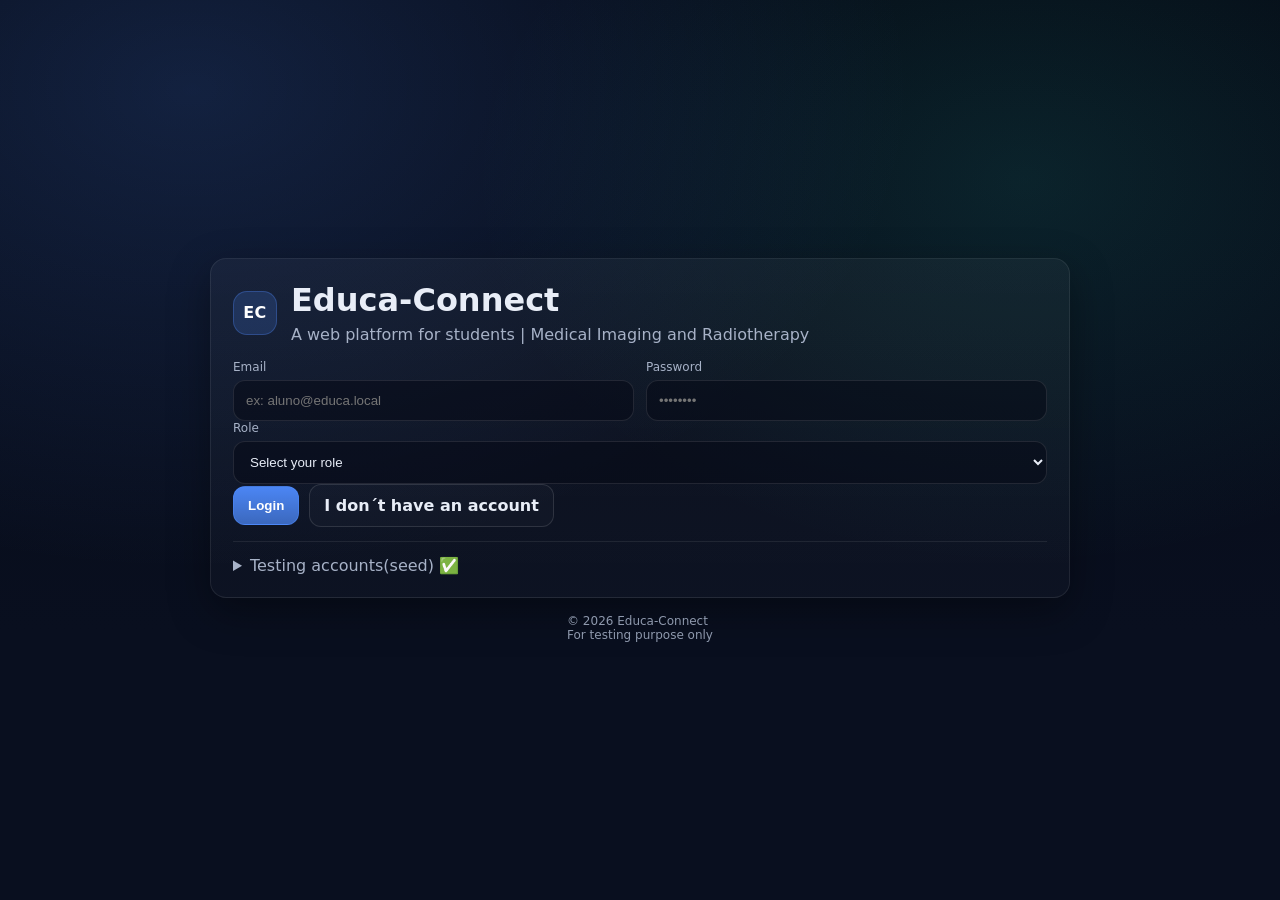
<file: index.html>
<!DOCTYPE html>
<html lang="pt">
<head>
  <meta charset="UTF-8" />
  <meta name="viewport" content="width=device-width,initial-scale=1.0" />
  <title>Educa-Connect • Login</title>
  <link rel="stylesheet" href="style.css" />
</head>
<body data-page="login">
  <div class="shell">
    <div class="card">
      <div class="brand">
        <div class="logo">EC</div>
        <div>
          <h1>Educa-Connect</h1>
          <p class="muted">A web platform for students | Medical Imaging and Radiotherapy</p>
        </div>
      </div>

      <div class="alert error" id="loginError" hidden></div>

      <div class="grid2">
        <div class="field">
          <label>Email</label>
          <input id="email" type="email" placeholder="ex: aluno@educa.local" autocomplete="username" />
        </div>
        <div class="field">
          <label>Password</label>
          <input id="password" type="password" placeholder="••••••••" autocomplete="current-password" />
        </div>
      </div>

      <div class="field">
        <label>Role</label>
        <select id="role">
          <option value="" selected disabled>Select your role</option>
          <option value="student">Student</option>
          <option value="teacher">Professor</option>
          <option value="supervisor">Supervisor</option>
          <option value="admin">Administrator</option>
        </select>
      </div>

      <div class="row">
        <button class="btn primary" id="btnLogin">Login</button>
        <a class="btn ghost" href="contact.html">I don´t have an account</a>
      </div>

      <div class="divider"></div>

      <details class="help">
        <summary>Testing accounts(seed) ✅</summary>
        <ul class="muted">
          <li><b>admin@educa.local</b> / admin123</li>
          <li><b>prof@educa.local</b> / prof123</li>
          <li><b>sup@educa.local</b> / sup123</li>
          <li><b>student@educa.local</b> / student123</li>
        </ul>
      </details>
    </div>

    <footer class="foot muted">
      <span>© <span id="year"></span> Educa-Connect</span>
      <p>For testing purpose only</p>
    </footer>
  </div>

  <script src="app.js"></script>
</body>
</html>
</file>
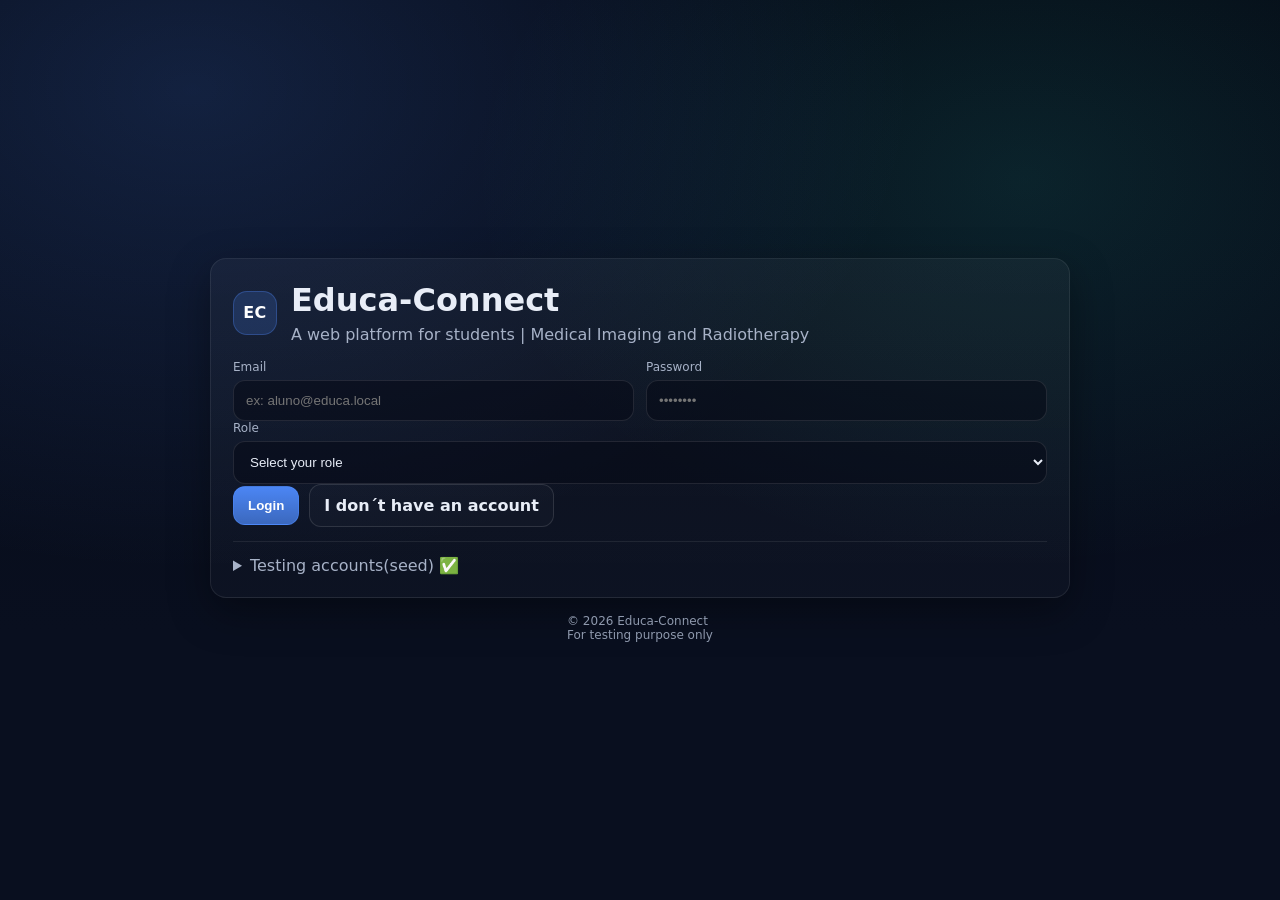
<file: admin.html>
<!DOCTYPE html>
<html lang="pt">
<head>
  <meta charset="UTF-8" />
  <meta name="viewport" content="width=device-width,initial-scale=1.0" />
  <title>Educa-Connect • Admin</title>
  <link rel="stylesheet" href="style.css" />
</head>
<body data-page="admin">
  <div class="layout">
    <aside class="sidebar">
      <div class="sidebarTop">
        <div class="brand mini">
          <div class="logo">EC</div>
          <div>
            <div class="title">Educa-Connect</div>
            <div class="muted tiny" id="whoami"></div>
          </div>
        </div>
      </div>

      <nav class="nav">
        <a class="navItem" href="dashboard.html">🏠 Dashboard</a>
        <a class="navItem" href="chat.html">💬 Chat</a>
        <a class="navItem" href="calendar.html">📅 Calendar</a>
        <a class="navItem" href="profile.html">👤 Profile</a>
        <a class="navItem active" href="admin.html">🛠️ Admin</a>
        <button class="navItem danger" id="btnLogout">⎋ Logout</button>
      </nav>
    </aside>

    <main class="main">
      <header class="topbar">
        <div>
          <h2>Administration</h2>
          <p class="muted">Manage users and access requests</p>
        </div>
      </header>

      <section class="panel">
        <div class="panelHeader">
          <h3>Create user</h3>
          <p class="muted tiny">Create accounts for students/professors/supervisors/admin.</p>
        </div>

        <form id="createUserForm" class="formGrid">
          <div class="field">
            <label>Name</label>
            <input id="cuName" type="text" placeholder="e.g. Joana Silva" />
          </div>
          <div class="field">
            <label>Email</label>
            <input id="cuEmail" type="email" placeholder="e.g. joana@escola.pt" />
          </div>
          <div class="field">
            <label>Password</label>
            <input id="cuPass" type="text" placeholder="e.g. 123456" />
          </div>
          <div class="field">
            <label>Role</label>
            <select id="cuRole">
              <option value="student">student</option>
              <option value="teacher">professor</option>
              <option value="supervisor">supervisor</option>
              <option value="admin">admin</option>
            </select>
          </div>
          <div class="row">
            <button class="btn primary" type="submit">Submit</button>
          </div>
          <div class="alert ok" id="cuOk" hidden></div>
          <div class="alert error" id="cuErr" hidden></div>
        </form>
      </section>

      <section class="panel">
        <div class="panelHeader">
          <h3>Users</h3>
          <p class="muted tiny">Edit the name/role and remove users.</p>
        </div>
        <div class="tableWrap">
          <table class="table" id="userTable">
            <thead>
              <tr>
                <th>Name</th>
                <th>Email</th>
                <th>Role</th>
                <th class="right">Actions</th>
              </tr>
            </thead>
            <tbody></tbody>
          </table>
        </div>
        <div class="alert error" id="adminErr" hidden></div>
      </section>

      <section class="panel">
        <div class="panelHeader">
          <h3>Requests / Contacts</h3>
          <p class="muted tiny">User messages without account.</p>
        </div>
        <div id="contactList" class="list"></div>
      </section>
    </main>
  </div>

  <script src="app.js"></script>
</body>
</html>
</file>
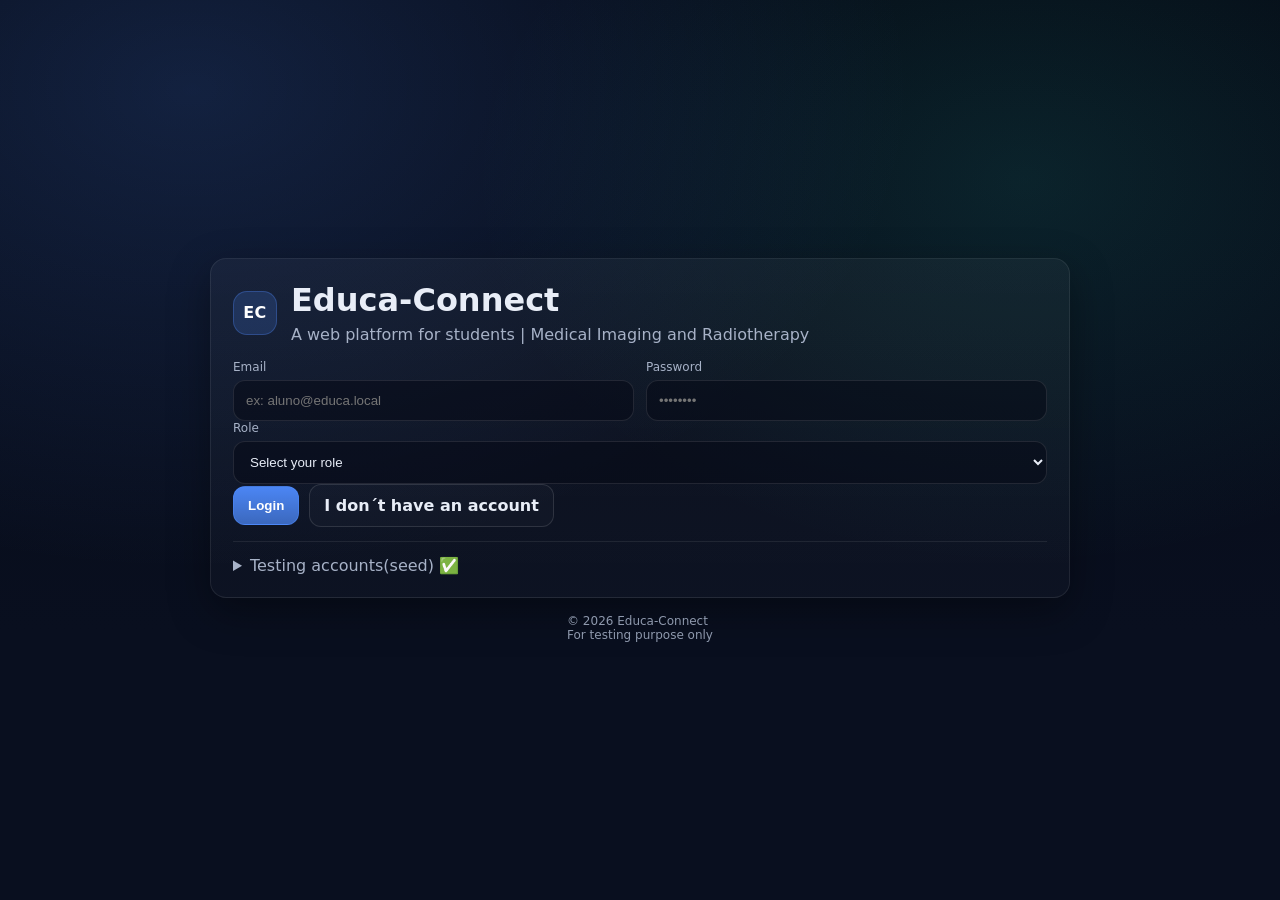
<file: calendar.html>
<!DOCTYPE html>
<html lang="pt">
<head>
  <meta charset="UTF-8" />
  <meta name="viewport" content="width=device-width,initial-scale=1.0" />
  <title>Educa-Connect • Calendar</title>
  <link rel="stylesheet" href="style.css" />
</head>
<body data-page="calendar">
  <div class="layout">
    <aside class="sidebar">
      <div class="sidebarTop">
        <div class="brand mini">
          <div class="logo">EC</div>
          <div>
            <div class="title">Educa-Connect</div>
            <div class="muted tiny" id="whoami"></div>
          </div>
        </div>
      </div>

      <nav class="nav">
        <a class="navItem" href="dashboard.html">🏠 Dashboard</a>
        <a class="navItem" href="chat.html">💬 Chat</a>
        <a class="navItem active" href="calendar.html">📅 Calendar</a>
        <a class="navItem" href="profile.html">👤 Profile</a>
        <a class="navItem" href="admin.html" id="adminLink" hidden>🛠️ Admin</a>
        <button class="navItem danger" id="btnLogout">⎋ Logout</button>
      </nav>
    </aside>

    <main class="main">
      <header class="topbar">
        <div>
          <h2>Calendar</h2>
          <p class="muted">Book your meetings and follow your events</p>
        </div>
      </header>

      <section class="panel">
        <div class="panelHeader">
          <h3>Book a meeting</h3>
          <p class="muted tiny">All participants have access to the meeting.</p>
        </div>

        <form id="eventForm" class="formGrid">
          <div class="field">
            <label>Date</label>
            <input id="eDate" type="date" />
          </div>
          <div class="field">
            <label>Time</label>
            <input id="eTime" type="time" />
          </div>
          <div class="field full">
            <label>Description</label>
            <input id="eDesc" type="text" placeholder="e.g. Clinical internship follow-up meeting." />
          </div>
          <div class="field full">
            <label>Participants</label>
            <div id="participants" class="chips"></div>
            <div class="muted tiny">Select 1+ person (student/prof/supervisor/admin).</div>
          </div>

          <div class="row">
            <button class="btn primary" type="submit">Submit event</button>
          </div>

          <div class="alert ok" id="eOk" hidden></div>
          <div class="alert error" id="eErr" hidden></div>
        </form>
      </section>

      <section class="panel">
        <div class="panelHeader">
          <h3>Upcoming events</h3>
        </div>
        <div id="eventList" class="list"></div>
      </section>
    </main>
  </div>

  <script src="app.js"></script>
</body>
</html>
</file>
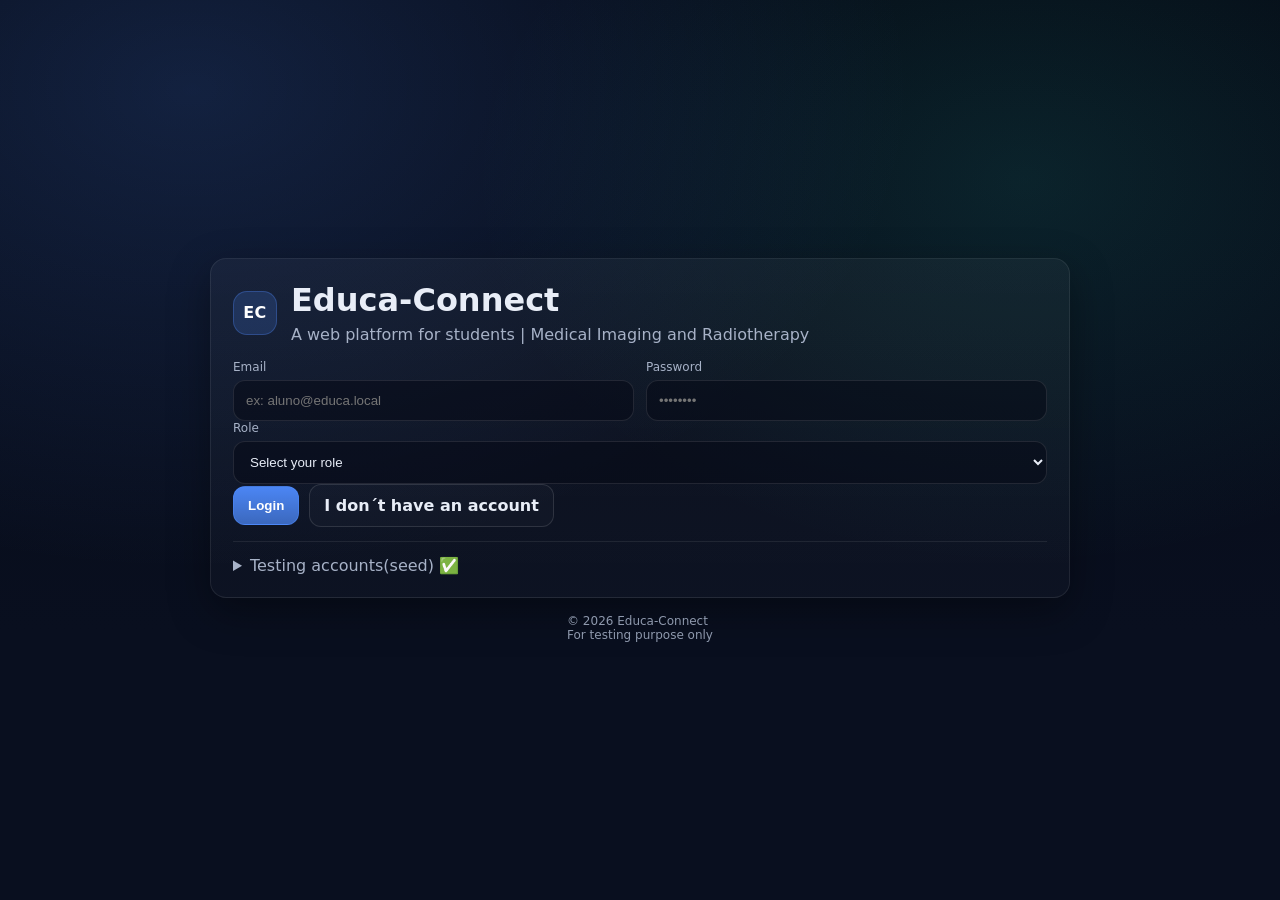
<file: chat.html>
<!DOCTYPE html>
<html lang="pt">
<head>
  <meta charset="UTF-8" />
  <meta name="viewport" content="width=device-width,initial-scale=1.0" />
  <title>Educa-Connect • Chat</title>
  <link rel="stylesheet" href="style.css" />
</head>
<body data-page="chat">
  <div class="layout">
    <aside class="sidebar">
      <div class="sidebarTop">
        <div class="brand mini">
          <div class="logo">EC</div>
          <div>
            <div class="title">Educa-Connect</div>
            <div class="muted tiny" id="whoami"></div>
          </div>
        </div>
      </div>

      <nav class="nav">
        <a class="navItem" href="dashboard.html">🏠 Dashboard</a>
        <a class="navItem active" href="chat.html">💬 Chat</a>
        <a class="navItem" href="calendar.html">📅 Calendar</a>
        <a class="navItem" href="profile.html">👤 Profile</a>
        <a class="navItem" href="admin.html" id="adminLink" hidden>🛠️ Admin</a>
        <button class="navItem danger" id="btnLogout">⎋ Logout</button>
      </nav>
    </aside>

    <main class="main">
      <header class="topbar">
        <div>
          <h2>Messages</h2>
          <p class="muted">Chat 1:1 history</p>
        </div>
      </header>

      <section class="panel">
        <div class="formGrid">
          <div class="field">
            <label>Chat peer</label>
            <select id="chatPeer"></select>
            <div class="muted tiny">Tip: choose your peer to see chat history.</div>
          </div>
        </div>

        <div class="chatBox" id="chatBox"></div>

        <form class="chatComposer" id="chatForm">
          <input id="chatInput" type="text" placeholder="Write your message..." />
          <button class="btn primary" type="submit">Submit</button>
        </form>

        <div class="alert error" id="chatErr" hidden></div>
      </section>
    </main>
  </div>

  <script src="app.js"></script>
</body>
</html>
</file>
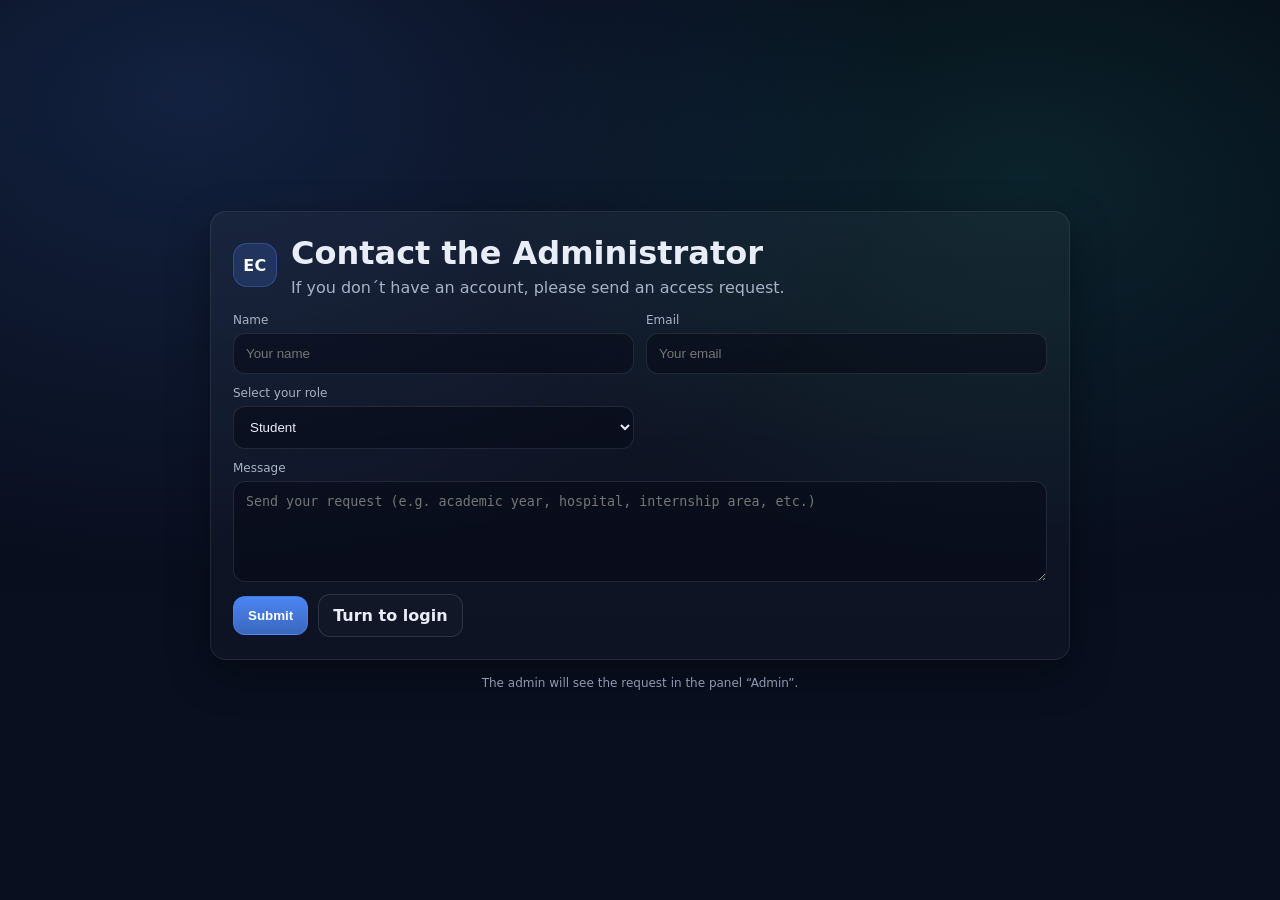
<file: contact.html>
<!DOCTYPE html>
<html lang="pt">
<head>
  <meta charset="UTF-8" />
  <meta name="viewport" content="width=device-width,initial-scale=1.0" />
  <title>Educa-Connect • Contact Admin</title>
  <link rel="stylesheet" href="style.css" />
</head>
<body data-page="contact">
  <div class="shell">
    <div class="card">
      <div class="brand">
        <div class="logo">EC</div>
        <div>
          <h1>Contact the Administrator</h1>
          <p class="muted">If you don´t have an account, please send an access request.</p>
        </div>
      </div>

      <form id="contactForm" class="formGrid">
        <div class="field">
          <label>Name</label>
          <input id="cName" type="text" placeholder="Your name" />
        </div>
        <div class="field">
          <label>Email</label>
          <input id="cEmail" type="email" placeholder="Your email" />
        </div>
        <div class="field">
          <label>Select your role</label>
          <select id="cRole">
            <option value="student">Student</option>
            <option value="teacher">Professor</option>
            <option value="supervisor">Supervisor</option>
          </select>
        </div>
        <div class="field full">
          <label>Message</label>
          <textarea id="cMsg" rows="5" placeholder="Send your request (e.g. academic year, hospital, internship area, etc.)"></textarea>
        </div>

        <div class="row">
          <button class="btn primary" type="submit">Submit</button>
          <a class="btn ghost" href="index.html">Turn to login</a>
        </div>

        <div class="alert ok" id="cOk" hidden></div>
        <div class="alert error" id="cErr" hidden></div>
      </form>
    </div>

    <footer class="foot muted">
      <span>The admin will see the request in the panel “Admin”.</span>
    </footer>
  </div>

  <script src="app.js"></script>
</body>
</html>
</file>
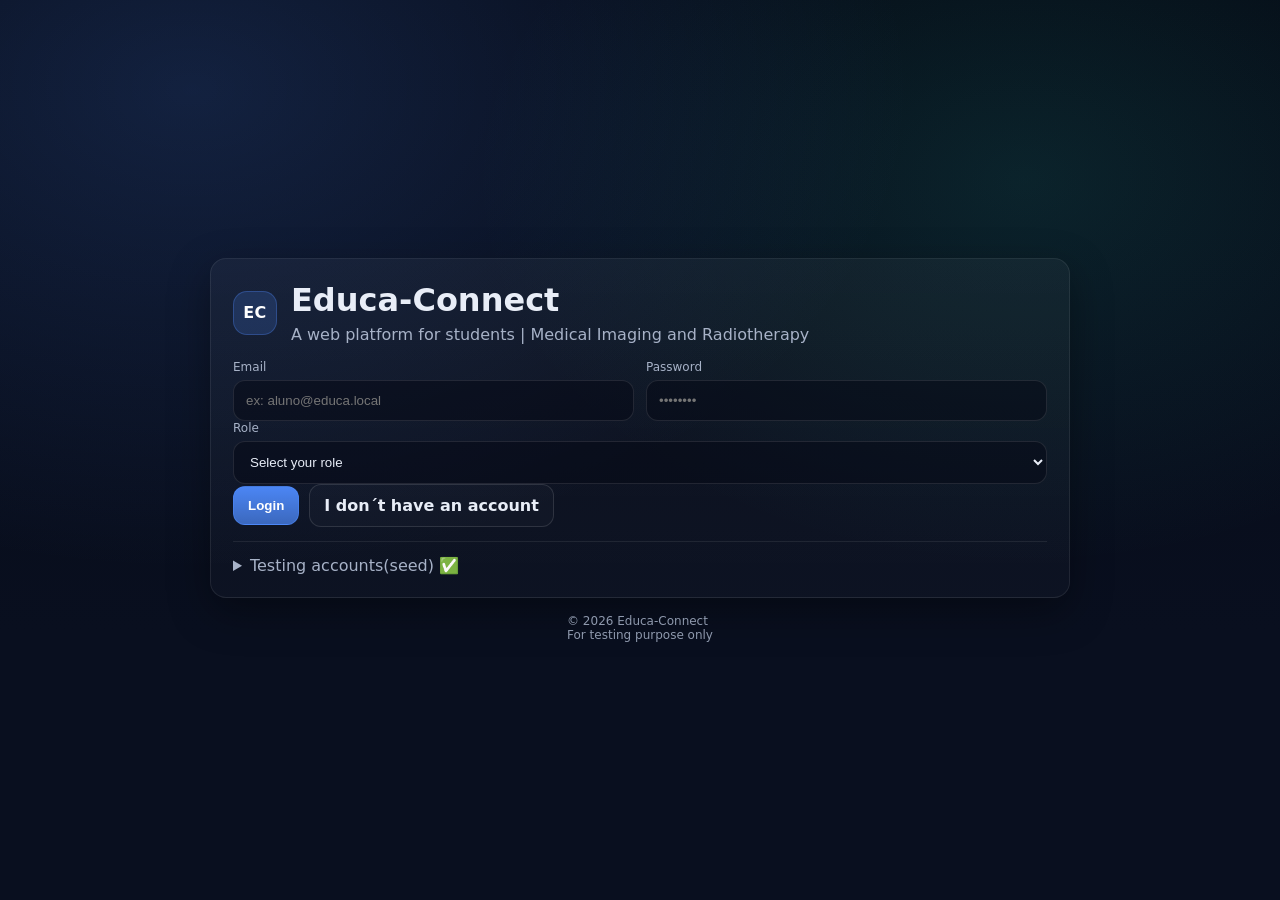
<file: dashboard.html>
<!DOCTYPE html>
<html lang="pt">
<head>
  <meta charset="UTF-8" />
  <meta name="viewport" content="width=device-width,initial-scale=1.0" />
  <title>Educa-Connect • Dashboard</title>
  <link rel="stylesheet" href="style.css" />
</head>
<body data-page="dashboard">
  <div class="layout">
    <aside class="sidebar">
      <div class="sidebarTop">
        <div class="brand mini">
          <div class="logo">EC</div>
          <div>
            <div class="title">Educa-Connect</div>
            <div class="muted tiny" id="whoami"></div>
          </div>
        </div>
      </div>

      <nav class="nav">
        <a class="navItem active" href="dashboard.html">🏠 Dashboard</a>
        <a class="navItem" href="chat.html">💬 Chat</a>
        <a class="navItem" href="calendar.html">📅 Calendar</a>
        <a class="navItem" href="profile.html">👤 Profile</a>
        <a class="navItem" href="admin.html" id="adminLink" hidden>🛠️ Admin</a>
        <button class="navItem danger" id="btnLogout">⎋ Logout</button>
      </nav>
    </aside>

    <main class="main">
      <header class="topbar">
        <div>
          <h2 id="greeting">Dashboard</h2>
          <p class="muted" id="subtitle"></p>
        </div>
        <div class="pill" id="rolePill"></div>
      </header>

      <section class="cards">
        <div class="infoCard">
          <h3>Shortcuts</h3>
          <div class="row wrap">
            <a class="btn ghost" href="chat.html">Open chat</a>
            <a class="btn ghost" href="calendar.html">See calendar</a>
            <a class="btn ghost" href="profile.html">Profile edition</a>
          </div>
        </div>

        <div class="infoCard">
          <h3>Upcoming meetings</h3>
          <div id="nextMeetings" class="muted">Loading…</div>
        </div>

        <div class="infoCard">
          <h3>Feedbacks & Summary</h3>
          <div id="feedbackSummary" class="muted">Loading…</div>
        </div>
      </section>

      <section class="panel" id="feedbackPanel">
        <div class="panelHeader">
          <h3 id="fbTitle">Feedbacks</h3>
          <p class="muted tiny" id="fbHint"></p>
        </div>

        <!-- Form (teacher/supervisor) -->
        <form id="fbForm" class="formGrid" hidden>
          <div class="field">
            <label>Student</label>
            <select id="fbStudent"></select>
          </div>
          <div class="field">
            <label>Title</label>
            <input id="fbTitleInput" type="text" placeholder="e.g. Intercalar assessment" />
          </div>
          <div class="field">
            <label>Grade (optional)</label>
            <input id="fbGrade" type="text" placeholder="e.g. 16/20" />
          </div>
          <div class="field full">
            <label>Message</label>
            <textarea id="fbMessage" rows="4" placeholder="Feedback details..."></textarea>
          </div>
          <div class="row">
            <button class="btn primary" type="submit">Submit feedback</button>
          </div>
          <div class="alert ok" id="fbOk" hidden></div>
          <div class="alert error" id="fbErr" hidden></div>
        </form>

        <!-- List -->
        <div id="fbList" class="list"></div>
      </section>
    </main>
  </div>

  <script src="app.js"></script>
</body>
</html>
</file>
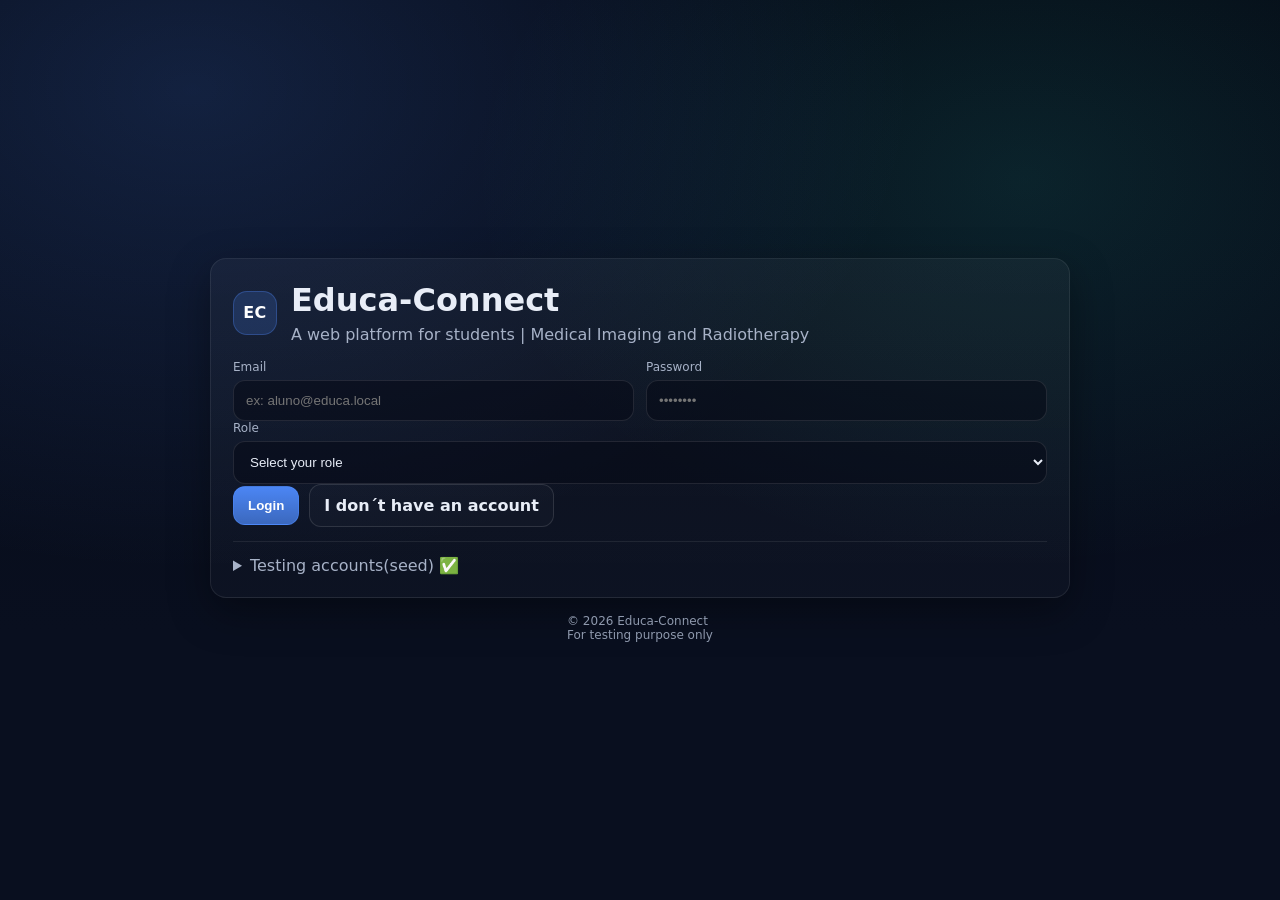
<file: profile.html>
<!DOCTYPE html>
<html lang="pt">
<head>
  <meta charset="UTF-8" />
  <meta name="viewport" content="width=device-width,initial-scale=1.0" />
  <title>Educa-Connect • Profile</title>
  <link rel="stylesheet" href="style.css" />
</head>
<body data-page="profile">
  <div class="layout">
    <aside class="sidebar">
      <div class="sidebarTop">
        <div class="brand mini">
          <div class="logo">EC</div>
          <div>
            <div class="title">Educa-Connect</div>
            <div class="muted tiny" id="whoami"></div>
          </div>
        </div>
      </div>

      <nav class="nav">
        <a class="navItem" href="dashboard.html">🏠 Dashboard</a>
        <a class="navItem" href="chat.html">💬 Chat</a>
        <a class="navItem" href="calendar.html">📅 Calendar</a>
        <a class="navItem active" href="profile.html">👤 Profile</a>
        <a class="navItem" href="admin.html" id="adminLink" hidden>🛠️ Admin</a>
        <button class="navItem danger" id="btnLogout">⎋ Logout</button>
      </nav>
    </aside>

    <main class="main">
      <header class="topbar">
        <div>
          <h2>Profile</h2>
          <p class="muted">Your data and preferences</p>
        </div>
      </header>

      <section class="panel">
        <form id="profileForm" class="formGrid">
          <div class="field">
            <label>Name</label>
            <input id="pName" type="text" />
          </div>
          <div class="field">
            <label>Email</label>
            <input id="pEmail" type="email" disabled />
          </div>
          <div class="field">
            <label>Role</label>
            <input id="pRole" type="text" disabled />
          </div>

          <div class="row">
            <button class="btn primary" type="submit">Submit</button>
          </div>

          <div class="alert ok" id="pOk" hidden></div>
          <div class="alert error" id="pErr" hidden></div>
        </form>
      </section>
    </main>
  </div>

  <script src="app.js"></script>
</body>
</html>
</file>
<file: style.css>
:root{
  --bg:#0b1220;
  --panel:#0f172a;
  --card:#0b1220;
  --soft:#111c33;
  --text:#e8edf7;
  --muted:#a7b2c7;
  --line:#223051;
  --brand:#4f8cff;
  --ok:#2dd4bf;
  --warn:#fbbf24;
  --bad:#fb7185;
  --white:#ffffff;
  --shadow: 0 14px 40px rgba(0,0,0,.35);
  --radius: 16px;
}

*{ box-sizing:border-box; }
html,body{ height:100%; }
body{
  margin:0;
  color:var(--text);
  font-family: ui-sans-serif, system-ui, -apple-system, Segoe UI, Roboto, Arial, "Apple Color Emoji","Segoe UI Emoji";
  background:
    radial-gradient(1200px 800px at 15% 10%, rgba(79,140,255,.18), transparent 60%),
    radial-gradient(1000px 700px at 80% 20%, rgba(45,212,191,.12), transparent 55%),
    linear-gradient(180deg, #050914, #090f1f 70%);
}

a{ color:inherit; }
h1,h2,h3{ margin:0 0 6px 0; }
p{ margin:0; }

.shell{
  min-height:100%;
  display:flex;
  flex-direction:column;
  align-items:center;
  justify-content:center;
  padding:28px 16px;
  gap:16px;
}

.card{
  width:min(860px, 100%);
  background: linear-gradient(180deg, rgba(255,255,255,.04), rgba(255,255,255,.02));
  border:1px solid rgba(255,255,255,.08);
  border-radius: var(--radius);
  box-shadow: var(--shadow);
  padding:22px;
}

.brand{
  display:flex;
  gap:14px;
  align-items:center;
  margin-bottom:16px;
}
.brand .logo{
  width:44px;
  height:44px;
  border-radius: 14px;
  display:grid;
  place-items:center;
  background: rgba(79,140,255,.18);
  border:1px solid rgba(79,140,255,.30);
  font-weight:800;
  letter-spacing:.5px;
  color: var(--white);
}
.brand.mini .logo{ width:38px;height:38px;border-radius:12px; }
.brand .title{ font-weight:700; }
.muted{ color:var(--muted); }
.tiny{ font-size:12px; }
.foot{ font-size:12px; opacity:.85; }

.divider{
  height:1px;
  background: rgba(255,255,255,.08);
  margin:14px 0;
}

.help summary{
  cursor:pointer;
  user-select:none;
  color: var(--muted);
}
.help ul{ margin:10px 0 0 18px; }

.field{ display:flex; flex-direction:column; gap:6px; }
label{ font-size:12px; color:var(--muted); }

input,select,textarea{
  width:100%;
  border-radius: 12px;
  border:1px solid rgba(255,255,255,.10);
  background: rgba(6,10,22,.55);
  color: var(--text);
  padding:12px 12px;
  outline:none;
}
textarea{ resize: vertical; }
input:focus,select:focus,textarea:focus{
  border-color: rgba(79,140,255,.55);
  box-shadow: 0 0 0 4px rgba(79,140,255,.12);
}

.grid2{
  display:grid;
  grid-template-columns:1fr 1fr;
  gap:12px;
}
.row{
  display:flex;
  gap:10px;
  align-items:center;
}
.row.wrap{ flex-wrap:wrap; }

.btn{
  display:inline-flex;
  align-items:center;
  justify-content:center;
  gap:8px;
  padding:11px 14px;
  border-radius: 12px;
  border:1px solid rgba(255,255,255,.12);
  cursor:pointer;
  text-decoration:none;
  user-select:none;
  background: rgba(255,255,255,.04);
  color: var(--text);
  font-weight:600;
}
.btn:hover{ filter:brightness(1.05); }
.btn.primary{
  background: linear-gradient(180deg, rgba(79,140,255,.95), rgba(79,140,255,.70));
  border-color: rgba(79,140,255,.45);
  color: var(--white);
}
.btn.ghost{
  background: rgba(255,255,255,.02);
}
.btn.danger{
  background: rgba(251,113,133,.12);
  border-color: rgba(251,113,133,.25);
  color: #ffd2d8;
}

.alert{
  margin-top:10px;
  padding:10px 12px;
  border-radius: 12px;
  border:1px solid rgba(255,255,255,.10);
  background: rgba(255,255,255,.03);
  font-size: 13px;
}
.alert.ok{
  border-color: rgba(45,212,191,.35);
  background: rgba(45,212,191,.10);
}
.alert.error{
  border-color: rgba(251,113,133,.35);
  background: rgba(251,113,133,.10);
}

.layout{
  min-height:100%;
  display:grid;
  grid-template-columns: 280px 1fr;
}
.sidebar{
  border-right:1px solid rgba(255,255,255,.08);
  padding:18px 16px;
  background: rgba(2,6,23,.35);
  backdrop-filter: blur(8px);
}
.sidebarTop{ margin-bottom:16px; }

.nav{
  display:flex;
  flex-direction:column;
  gap:8px;
}
.navItem{
  text-decoration:none;
  padding:11px 12px;
  border-radius: 12px;
  border:1px solid rgba(255,255,255,.08);
  background: rgba(255,255,255,.02);
  color: var(--text);
  font-weight:600;
  display:flex;
  align-items:center;
  gap:10px;
}
.navItem.active{
  border-color: rgba(79,140,255,.35);
  background: rgba(79,140,255,.12);
}
.navItem.danger{
  background: rgba(251,113,133,.10);
  border-color: rgba(251,113,133,.20);
}

.main{
  padding:22px;
}
.topbar{
  display:flex;
  align-items:flex-start;
  justify-content:space-between;
  gap:12px;
  margin-bottom:16px;
}
.pill{
  padding:6px 10px;
  border-radius: 999px;
  border:1px solid rgba(255,255,255,.10);
  background: rgba(255,255,255,.03);
  color: var(--muted);
  font-size:12px;
  white-space:nowrap;
}

.cards{
  display:grid;
  grid-template-columns: 1.2fr 1fr 1fr;
  gap:12px;
  margin-bottom:12px;
}
.infoCard{
  border:1px solid rgba(255,255,255,.08);
  background: rgba(255,255,255,.02);
  border-radius: var(--radius);
  padding:14px;
}

.panel{
  border:1px solid rgba(255,255,255,.08);
  background: rgba(255,255,255,.02);
  border-radius: var(--radius);
  padding:14px;
  margin-top:12px;
}
.panelHeader{
  display:flex;
  flex-direction:column;
  gap:4px;
  margin-bottom:10px;
}

.formGrid{
  display:grid;
  grid-template-columns: 1fr 1fr;
  gap:12px;
}
.formGrid .full{ grid-column: 1 / -1; }

.list{
  display:flex;
  flex-direction:column;
  gap:10px;
}
.item{
  border:1px solid rgba(255,255,255,.08);
  background: rgba(0,0,0,.10);
  border-radius: 14px;
  padding:12px;
}
.itemTop{
  display:flex;
  align-items:center;
  justify-content:space-between;
  gap:10px;
}
.badge{
  font-size:12px;
  padding:4px 8px;
  border-radius:999px;
  background: rgba(255,255,255,.04);
  border:1px solid rgba(255,255,255,.10);
  color: var(--muted);
}

.chatBox{
  height: 420px;
  overflow:auto;
  border-radius: 14px;
  border:1px solid rgba(255,255,255,.08);
  background: rgba(0,0,0,.12);
  padding:12px;
  margin:12px 0;
  display:flex;
  flex-direction:column;
  gap:10px;
}
.bubble{
  max-width: 78%;
  padding:10px 12px;
  border-radius: 14px;
  border:1px solid rgba(255,255,255,.10);
  background: rgba(255,255,255,.04);
}
.bubble.me{
  margin-left:auto;
  background: rgba(79,140,255,.12);
  border-color: rgba(79,140,255,.22);
}
.bubble .meta{
  font-size:12px;
  color: var(--muted);
  margin-bottom:4px;
}
.chatComposer{
  display:flex;
  gap:10px;
  align-items:center;
}

.chips{
  display:flex;
  flex-wrap:wrap;
  gap:8px;
}
.chip{
  display:inline-flex;
  align-items:center;
  gap:8px;
  padding:8px 10px;
  border-radius: 999px;
  border:1px solid rgba(255,255,255,.10);
  background: rgba(255,255,255,.03);
}
.chip input{ width:16px; height:16px; }

.tableWrap{ overflow:auto; }
.table{
  width:100%;
  border-collapse:collapse;
  font-size: 14px;
}
.table th, .table td{
  padding:10px 10px;
  border-bottom:1px solid rgba(255,255,255,.08);
}
.table th{
  text-align:left;
  color: var(--muted);
  font-size: 12px;
  letter-spacing:.3px;
  text-transform:uppercase;
}
.table td.right, .table th.right{ text-align:right; }

@media (max-width: 980px){
  .layout{ grid-template-columns: 1fr; }
  .sidebar{ position:sticky; top:0; z-index:5; }
  .cards{ grid-template-columns:1fr; }
  .formGrid{ grid-template-columns:1fr; }
  .grid2{ grid-template-columns:1fr; }
}
/* --- Mobile polish --- */
@media (max-width: 980px){
  .sidebar{
    position: sticky;
    top: 0;
    padding: 12px 12px;
  }

  .nav{
    flex-direction: row;
    flex-wrap: wrap;
    gap: 8px;
  }

  .navItem{
    flex: 1 1 calc(50% - 8px);
    justify-content: center;
    text-align: center;
    white-space: nowrap;
  }

  .navItem.danger{
    flex: 1 1 100%;
  }

  .main{
    padding: 14px;
  }

  .chatBox{
    height: 55vh; /* usa altura do ecrã */
  }
}

@media (max-width: 520px){
  .navItem{
    flex: 1 1 100%;
  }

  .topbar{
    flex-direction: column;
    align-items: flex-start;
  }

  .pill{
    align-self: flex-start;
  }
}
</file>
